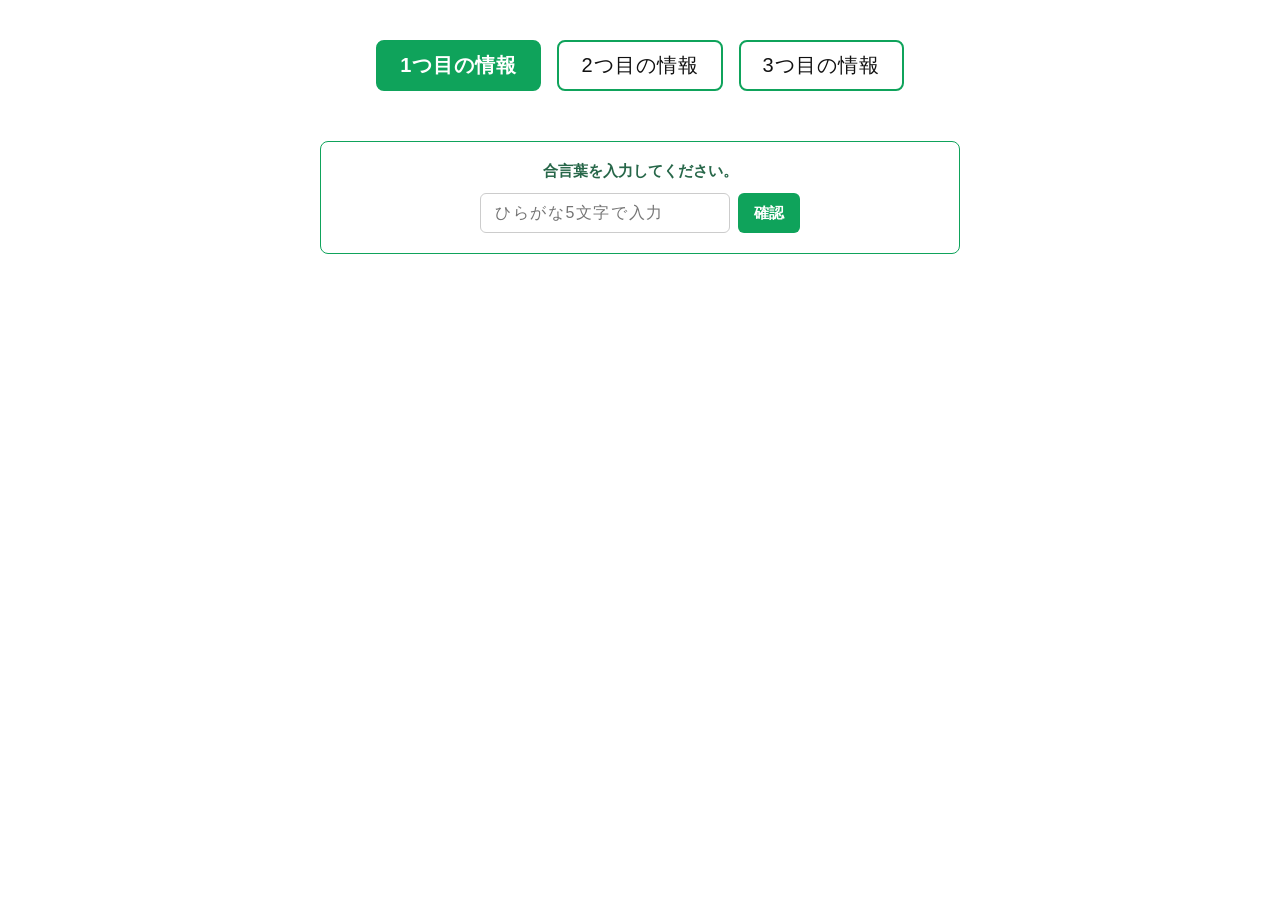
<file: index.html>
<!DOCTYPE html>
<html lang="ja">
<head>
  <meta charset="UTF-8">
  <meta name="viewport" content="width=device-width, initial-scale=1.0">
  <title>ダウジングマシン情報庫</title>
  <!-- CSSファイルを読み込む -->
  <link rel="stylesheet" href="style.css">
</head>
<body>

  <!-- JavaScriptでコンポーネントを展開するためのコンテナ -->
  <div class="container" id="app"></div>

  <div id="congrats-modal" class="modal-overlay">
    <div class="modal-content">
      <p>おめでとう！すべての情報が解禁されたぞ！</p>
      <p>早速ダウジングマシンを探して手に入れよう！</p>
      <p>※店舗に入ったり、階を移動する必要はないぞ</p>
      <button id="modal-close-btn" class="modal-close-btn">閉じる</button>
    </div>
  </div>

  <!-- JavaScriptファイルを読み込む -->
  <script src="main.js"></script>
</body>
</html>
</file>
<file: style.css>
:root {
  --primary-green: #0fa35b;
  --text-color: #111111;
  --border-width: 2.5px;
  --radius-sm: 8px;
  --radius-lg: 12px;
  --bg-color: #ffffff;
}

* {
  box-sizing: border-box;
  margin: 0;
  padding: 0;
}

body {
  background-color: var(--bg-color);
  font-family: "Helvetica Neue", Arial, "Hiragino Kaku Gothic ProN", "BIZ UDPGothic", Meiryo, sans-serif;
  color: var(--text-color);
  min-height: 100vh;
  display: flex;
  flex-direction: column;
  align-items: center;
  justify-content: flex-start;
  padding: 40px 20px;
}

.container {
  width: 100%;
  max-width: 640px;
  display: flex;
  flex-direction: column;
  align-items: center;
}

/* ====================
   上部ボタングループ
==================== */
.button-group {
  display: flex;
  justify-content: center;
  gap: 16px;
  width: 100%;
  margin-bottom: 50px;
  flex-wrap: wrap;
}

.nav-btn {
  display: inline-flex;
  align-items: center;
  justify-content: center;
  padding: 10px 22px;
  border: var(--border-width) solid var(--primary-green);
  border-radius: var(--radius-sm);
  background-color: #ffffff;
  color: var(--text-color);
  font-size: 20px;
  font-weight: 500;
  letter-spacing: 0.05em;
  cursor: pointer;
  user-select: none;
  transition: all 0.2s ease;
}

.nav-btn:hover {
  background-color: #f2faf5;
}

/* 選択中のタブボタン */
.nav-btn.active {
  background-color: var(--primary-green);
  color: #ffffff;
  font-weight: bold;
}

/* ====================
   各コンテンツセクション
==================== */
.info-section {
  display: none; /* デフォルト非表示 */
  width: 100%;
}

.info-section.active {
  display: block; /* 選択中タブを表示 */
}

/* ====================
   認証フォームエリア
==================== */
.auth-box {
  border: 1.5px solid var(--primary-green);
  background-color: #ffffff;
  border-radius: var(--radius-sm);
  padding: 20px 24px;
  margin-bottom: 28px;
  text-align: center;
}

/* ロック解除されたら入力欄は消す */
.info-section.unlocked .auth-box {
  display: none;
}

.guide-title {
  font-size: 15px;
  font-weight: 600;
  color: #276749;
  margin-bottom: 12px;
}

.pwd-wrapper {
  display: flex;
  flex-direction: column;
  align-items: center;
  gap: 12px;
  width: 100%;
  max-width: 320px;
  margin: 0 auto;
}

.input-row {
  display: flex;
  width: 100%;
  gap: 8px;
}

.pwd-input {
  flex: 1;
  min-width: 0;
  padding: 10px 14px;
  border: 1.5px solid #ccc;
  border-radius: 6px;
  font-size: 16px;
  letter-spacing: 0.1em;
  outline: none;
  transition: border-color 0.2s;
}

.pwd-input:focus {
  border-color: var(--primary-green);
}

.submit-btn {
  padding: 0 16px;
  background-color: var(--primary-green);
  color: white;
  border: none;
  border-radius: 6px;
  font-size: 15px;
  font-weight: bold;
  cursor: pointer;
  transition: opacity 0.2s;
}

.submit-btn:hover {
  opacity: 0.8;
}

.state-error {
  display: none;
  color: #e53e3e;
  font-size: 20px;
  font-weight: 500;
}

.state-error.show {
  display: block;
  animation: shake 0.3s ease-in-out;
}

@keyframes shake {
  0%, 100% { transform: translateX(0); }
  25% { transform: translateX(-4px); }
  75% { transform: translateX(4px); }
}

/* ====================
   解除後の情報カード
==================== */
.content-display {
  display: none;
  width: 100%;
  position: relative;
  margin-top: 35px;
}

/* ロック解除されたらカードを表示 */
.info-section.unlocked .content-display {
  display: block;
  /* animation: fadeIn 0.35s ease-out; */
}

/* @keyframes fadeIn {
  from { opacity: 0; transform: translateY(6px); }
  to { opacity: 1; transform: translateY(0); }
} */

.card-frame {
  border: var(--border-width) solid var(--primary-green);
  border-radius: var(--radius-lg);
  background-color: #ffffff;
  padding: 70px 30px 60px;
  min-height: 250px;
  display: flex;
  align-items: center;
  justify-content: center;
  position: relative;
}

.card-header-badge {
  position: absolute;
  top: 0;
  left: 50%;
  transform: translate(-50%, -50%);
  border: var(--border-width) solid var(--primary-green);
  background-color: #ffffff;
  border-radius: var(--radius-sm);
  padding: 6px 36px;
  font-size: 32px;
  font-weight: 500;
  letter-spacing: 0.08em;
  white-space: nowrap;
  box-shadow: 0 0 0 4px #ffffff;
}

.card-body-text {
  font-size: 24px;
  font-weight: 500;
  letter-spacing: 0.06em;
  text-align: center;
  line-height: 1.7;
}

@media (max-width: 580px) {
  .button-group { gap: 8px; margin-bottom: 30px; }
  .nav-btn { font-size: 16px; padding: 8px 14px; }
  .card-header-badge { font-size: 22px; padding: 4px 20px; }
  .card-body-text { font-size: 18px; }
  .card-frame { padding: 55px 16px 45px; min-height: 200px; }
  .input-row {
    flex-direction: column; /* スマホでは入力欄とボタンを縦並びにする */
    gap: 12px;
  }
  .submit-btn {
    width: 100%; /* ボタンを横幅いっぱいに広げる */
    padding: 12px 16px; /* スマホでタップしやすいように高さを出す */
  }
  .auth-box {
    padding: 20px 16px; /* 左右の余白を少し狭めて窮屈さをなくす */
  }
}

/* ====================
   モーダルウィンドウ (ここから追加)
==================== */
.modal-overlay {
  display: none; /* デフォルト非表示 */
  position: fixed;
  top: 0;
  left: 0;
  width: 100%;
  height: 100%;
  background-color: rgba(0, 0, 0, 0.5);
  z-index: 1000;
  align-items: center;
  justify-content: center;
}

/* JavaScriptで .show が付与されたら表示 */
.modal-overlay.show {
  display: flex;
  animation: fadeInModal 0.2s ease-out;
}

@keyframes fadeInModal {
  from { opacity: 0; }
  to { opacity: 1; }
}

.modal-content {
  background-color: #ffffff;
  padding: 40px 20px;
  width: 90vw;
  max-width: 500px;
  border-radius: var(--radius-lg);
  border: var(--border-width) solid var(--primary-green);
  text-align: center;
  box-shadow: 0 4px 15px rgba(0,0,0,0.2);
  transform: scale(0.9);
  animation: scaleUp 0.2s ease-out forwards;
}

@keyframes scaleUp {
  to { transform: scale(1); }
}

.modal-content p {
  font-size: 22px;
  font-weight: bold;
  color: var(--primary-green);
  width: 100%;
  margin: 0 auto 24px;
  line-height: 1.5;
  /* 日本語の単語の途中で不自然に改行されないようにする設定 */
  /* word-break: keep-all;  */
  word-break: auto-phrase;
  overflow-wrap: break-word;
}

.modal-close-btn {
  padding: 10px 24px;
  font-size: 16px;
  font-weight: bold;
  color: #ffffff;
  background-color: var(--primary-green);
  border: none;
  border-radius: var(--radius-sm);
  cursor: pointer;
  transition: opacity 0.2s;
}

.modal-close-btn:hover {
  opacity: 0.8;
}
</file>
